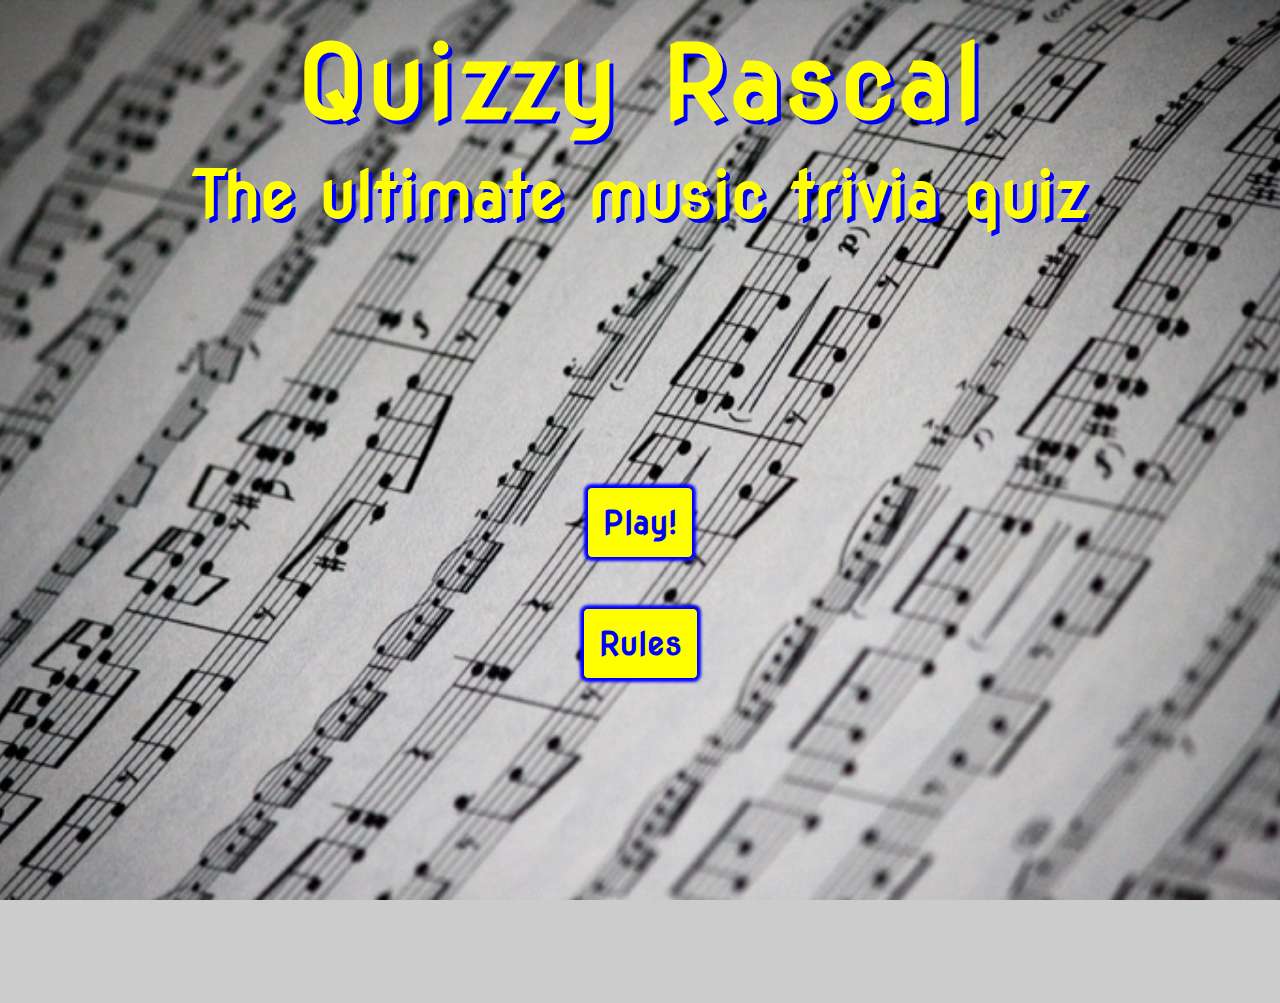
<file: index.html>
<!DOCTYPE html>
<html lang="en">

<head>
    <meta charset="UTF-8">
    <meta http-equiv="X-UA-Compatible" content="IE=edge">
    <meta name="viewport" content="width=device-width, initial-scale=1.0">

    <link rel="stylesheet" href="assets/css/style.css">
    <link rel="apple-touch-icon" sizes="180x180" href="apple-touch-icon.png">
    <link rel="icon" type="image/png" sizes="32x32" href="favicon-32x32.png">
    <link rel="icon" type="image/png" sizes="16x16" href="favicon-16x16.png">
    <link rel="manifest" href="site.webmanifest">

    <title>Quizzy Rascal</title>
</head>

<body>
    <!--Quiz Name heading and sub-heading-->
    <div id="home-page-heading">
        <h1>Quizzy Rascal</h1>
        <h2>The ultimate music trivia quiz</h2>
    </div>

    <!--Rules and Play button conatiner-->
    <div class="container">

        <!--Play button-->
        <a href="quiz.html" id="play-btn-main" class="btn">Play!</a>

        <!--Rules Button-->
        <button id="rules-btn" class="btn">Rules</button>
    </div>

    <!--Code for modal adapted from W3Schools-->
    <!--https://www.w3schools.com/howto/howto_css_modals.asp-->
    <!-- Rules Modal -->
    <div id="rulesModal" class="modal">

        <!-- Modal content -->
        <div class="modal-content">
            <span class="close">&times;</span>
            <h3>How to Play</h3>
            <p>So you think you know music?
                Click below to test your knowledge with 10 multiple choice questions. <br>
                Each correct answer is worth 1 point.
            </p>
            <a href="quiz.html" id="play-btn-modal" class="btn">Play!</a>
        </div>

    </div>

    <!--Scripts-->
    <script src="assets/js/script.js"></script>
    <script src="assets/js/modal.js"></script>
</body>

</html>
</file>
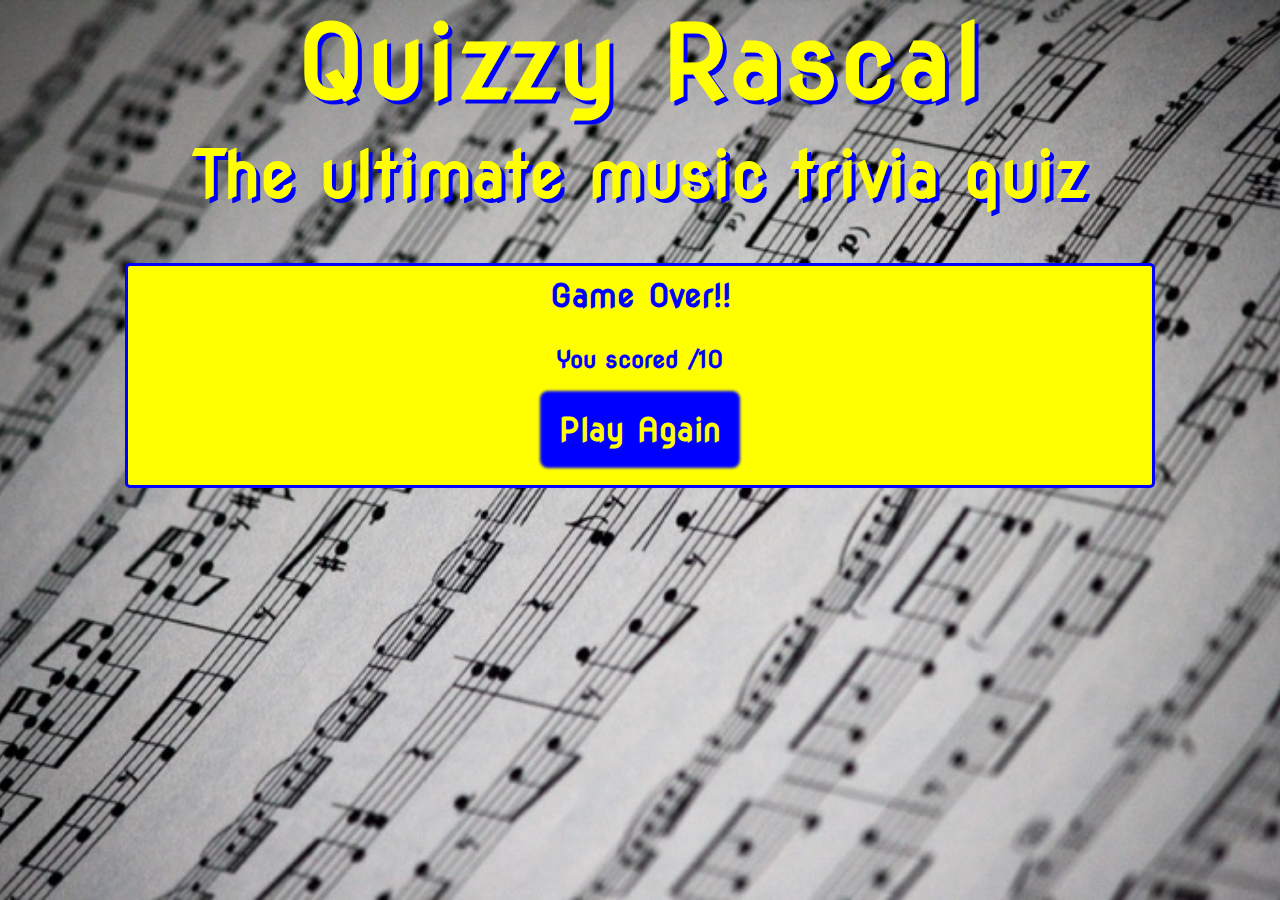
<file: result.html>
<!DOCTYPE html>
<html lang="en">

<head>
    <meta charset="UTF-8">
    <meta http-equiv="X-UA-Compatible" content="IE=edge">
    <meta name="viewport" content="width=device-width, initial-scale=1.0">

    <link rel="stylesheet" href="assets/css/style.css">
    <link rel="apple-touch-icon" sizes="180x180" href="apple-touch-icon.png">
    <link rel="icon" type="image/png" sizes="32x32" href="favicon-32x32.png">
    <link rel="icon" type="image/png" sizes="16x16" href="favicon-16x16.png">
    <link rel="manifest" href="site.webmanifest">

    <title>Quizzy Rascal</title>
</head>

<body>
    <!--Quiz Name heading and sub-heading-->
    <h1>Quizzy Rascal</h1>
    <h2>The ultimate music trivia quiz</h2>

    <!--Result Box-->
    <div class="result-container">
        <h3>Game Over!!</h3>
        <p>You scored <span id="result"></span>/10</p>
        <a href="quiz.html" id="play-again-btn" class="btn">Play Again</a>
    </div>

    <!--Scripts-->
    <script src="assets/js/result.js"></script>
    <script src="assets/js/modal.js"></script>
</body>

</html>
</file>
<file: assets/css/style.css>
@import url('https://fonts.googleapis.com/css2?family=Nova+Round&display=swap');

* {
    padding: 0;
    margin: 0;
}

/*Main body styles and background*/
body {
    background: url('../images/music-notes.jpg') no-repeat center center fixed;
    background-size: cover;
    background-color: #ccc;
    font-family: 'Nova Round', cursive;
    color: #ffff00;
}

#home-page-heading {
    margin-top: 20px;
}

/*Quiz name heading and sub-heading*/
h1 {
    margin-top: 0;
    text-align: center;
    letter-spacing: 2px;
    font-size: 8vw;
    text-shadow: 4px 4px #0000ff;
}

h2 {
    font-size: 5vw;
    margin-top: 0.2em;
    text-align: center;
    text-shadow: 4px 4px #0000ff;
}

/*Container for play and rules buttons*/
.container {
    display: grid;
    height: calc(100vh - 130px);
    min-width: 320px;
    justify-items: center;
    align-items: center;
    margin: auto;
}

/*Button styling*/
.btn {
    font-family: 'Nova Round', cursive;
    background: #ffff00;
    color: #0000ff;
    font-weight: bold;
    font-size: 2rem;
    padding: 15px;
    border: 1px solid #0000ff;
    border-radius: 5px;
    box-shadow: 0 0 3px 3px #0000ff;
}

.btn:hover {
    cursor: pointer;
}

/*Code for botton click adapted from geeksforgeek.org*/
.btn:active {
    transform: scale(0.95);
}

/*Style play link to look like button*/
#play-btn-main {
    text-decoration: none;
    align-self: end;
    margin-bottom: 50px;
    margin-top: -70px;
    align-self: end;
}

#rules-btn {
    align-self: start;
}

/*Code for modal adapted from W3Schools*/
/*https://www.w3schools.com/howto/howto_css_modals.asp*/
/*Rules Modal*/
/*Help with centering modal from stackoverflow.com*/
.modal {
    display: none;
    position: absolute;
    left: 50%;
    top: 50%;
    transform: translate(-50%, -50%);
}

.modal-content {
    color: #ffff00;
    background-color: #0000ff;
    margin: 3rem auto;
    padding: 20px;
    border: 2px solid #ffff00;
    width: 80%;
    min-width: 320px;
}

.modal-content h3 {
    font-size: 1.5rem;
    text-decoration: overline underline;
    padding-bottom: 10px;
    letter-spacing: 2px;
    text-align: center;
}

.modal-content p {
    font-size: 1.3rem;
    padding: 20px;
    line-height: 1.4;
}

.modal-content a {
    text-align: center;
}

#play-btn-modal {
    text-decoration: none;
    position: relative;
}

.close {
    color: #ffff00;
    float: right;
    font-size: 40px;
    font-weight: bold;
}

.close:hover,
.close:focus {
    color: #ffff00;
    text-decoration: none;
    cursor: pointer;
}

/*Header for quiz page*/
.header {
    display: grid;
    grid-template-columns: repeat(3, 1fr);
}

/*House icon for home page link*/
.header a {
    justify-self: center;
    align-self: center;
}

#home {
    color: #ffff00;
    margin: 4px 2px;
    font-size: 40px;
}

/*Score container*/
#score-area {
    color: #0000ff;
    margin: 0.5rem;
    font-size: 1.6rem;
    text-align: center;
    background-color: #ffff00;
    font-weight: bold;
    padding: 8px;
    border: 2px solid #0000ff;
    border-radius: 5px;
}

/*Quiz page styles*/
#question-container {
    color: #0000ff;
    font-size: 3.8vw;
    margin: 0.5rem;
    text-align: center;
    background-color: #ffff00;
    font-weight: bold;
    padding: 8px;
    border: 2px solid #0000ff;
    border-radius: 5px;
}

#quiz-area {
    max-width: 780px;
}

#answers-container {
    display: grid;
    grid-template-rows: 1fr 1fr;
    grid-template-columns: 1fr 1fr;
}

.answer {
    margin: 1rem;
    display: grid
}

.answer-btn {
    background-color: #0000ff;
    color: #ffff00;
    font-weight: bold;
    padding: 15px 10px;
    margin: 5px;
    font-size: 3vw;
    font-family: 'Nova Round';
    letter-spacing: 2px;
    border: 1px solid #ffff00;
    border-radius: 5px;
}

/*Changes answer button if correct*/
.correct {
    background-color: green;
    color: white;
    box-shadow: none;
    border: 2px solid white;
    border-radius: 5px;
}

/*Changes answer button if incorrect*/
.incorrect {
    background-color: red;
    color: white;
    box-shadow: none;
    border: 2px solid white;
    border-radius: 5px;
}

/*Fade effect for quiz play area*/
.fade-me {
    transition: opacity 0.5s ease;
}

/*No script content if JavaScript is disabled*/
#no-script {
    display: grid;
    justify-content: center;
    margin: 50px auto;
    width: 80%;
    background-color: #ffff00;
    color: #0000ff;
    border: 3px solid #0000ff;
    border-radius: 5px;
}

#no-script h3 {
    font-size: 4vw;
    text-align: center;
    padding: 10px;
}

#no-script p {
    font-size: 3vw;
    padding: 10px;
}

#no-script a {
    background-color: #0000ff;
    color: #ffff00;
    padding: 5px;
    border-radius: 5px;
}

/*Result Page styles*/
.result-container {
    display: grid;
    justify-content: center;
    margin: 50px auto;
    width: 80%;
    background-color: #ffff00;
    color: #0000ff;
    border: 3px solid #0000ff;
    border-radius: 5px;
}

.result-container h3 {
    font-size: 2rem;
    padding: 10px;
    justify-self: center;
}

.result-container p {
    font-size: 1.5rem;
    padding: 20px;
    font-weight: 600;
}

.result-container a {
    justify-self: center;
}

#play-again-btn {
    background-color: #0000ff;
    color: #ffff00;
    margin-bottom: 20px;
    text-decoration: none;
}

/*404 page*/
#error-message {
    display: grid;
    justify-content: center;
    margin: 20px auto;
    width: 80%;
    background-color: #ffff00;
    color: #0000ff;
    border: 3px solid #0000ff;
    border-radius: 5px;
}

#error-message h3 {
    font-size: 3vw;
    padding: 10px;
    text-align: center;
}

#error-message p {
    font-size: 2vw;
    padding: 10px;
    font-weight: 600;
    text-align: center;
}

#error-message a {
    text-decoration: none;
}

.error-btn {
    background-color: #0000ff;
    color: #ffff00;
    margin: 10px auto;
    border: 2px solid #ffff00;
    font-size: 3vw;
    border-radius: 5px;
    padding: 10px;
}

/* Music Controller */
.circle {
    height: 36px;
    width: 36px;
    border: 2px solid #ffff00;
    background: #00f;
    color: #ffff00;
    border-radius: 50%;
    text-align: center;
    display: block;
    margin: 12px auto 0;
}

.circle i {
    font-size: 1.6rem;
    margin: 4px 2px;

}

/* helper class to hide elements with javascript */
.hide {
    display: none;
}


/*Media Queries*/

/* Larger Device Styles tablets and larger */
@media screen and (min-width: 778px) {

    #quiz-area,
    #result-container {
        max-width: 1200px;
        width: 100%;
    }

    #question-container,
    #answers-container {
        max-width: 1200px;
        min-width: 100%;
        margin: 10px;
        width: 100%;
    }
    
}

/*Medium screens and smaller*/
@media screen and (max-width: 620px) {

    #question-container {
        font-size: 5vw;
    }

    #answers-container {
        display: grid;
        grid-template-rows: auto;
        grid-template-columns: auto;
        margin: auto;
    }
    
    .answer-btn {
        font-size: 4.5vw;
    }
}
</file>
